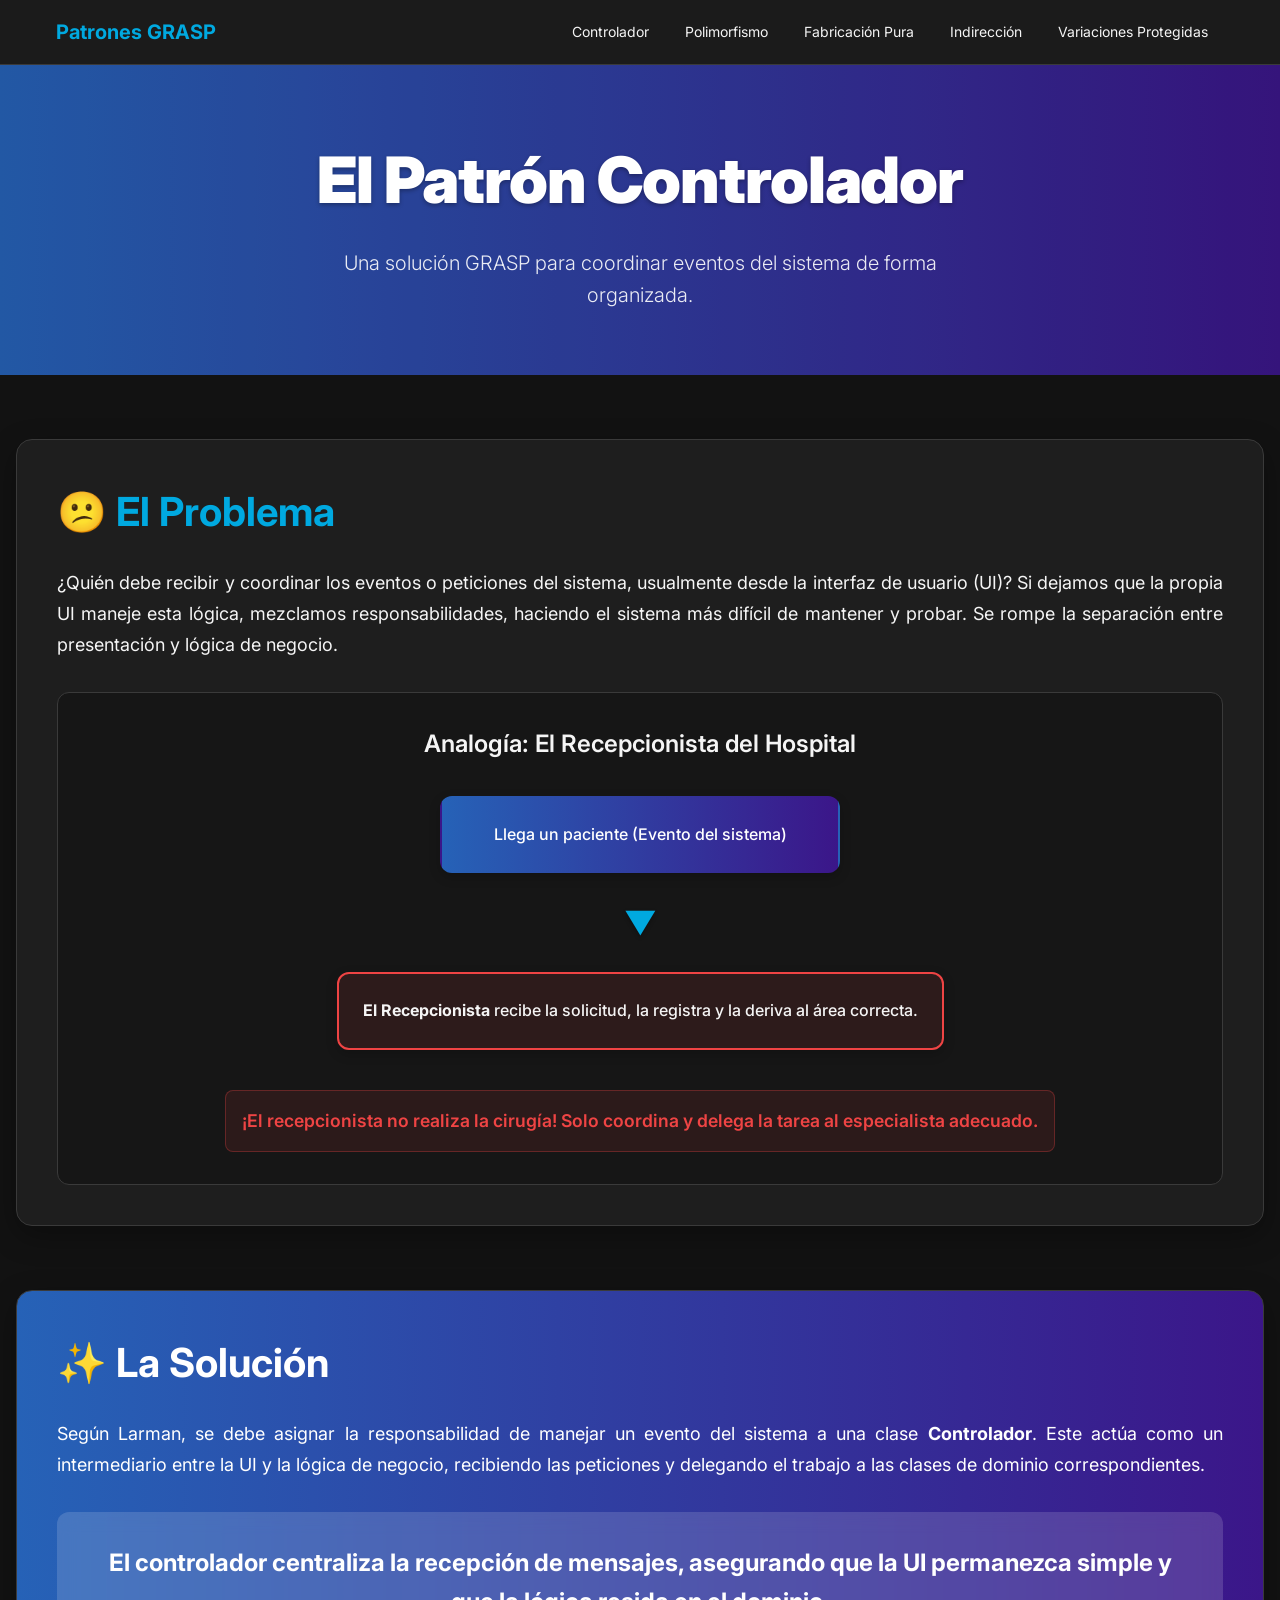
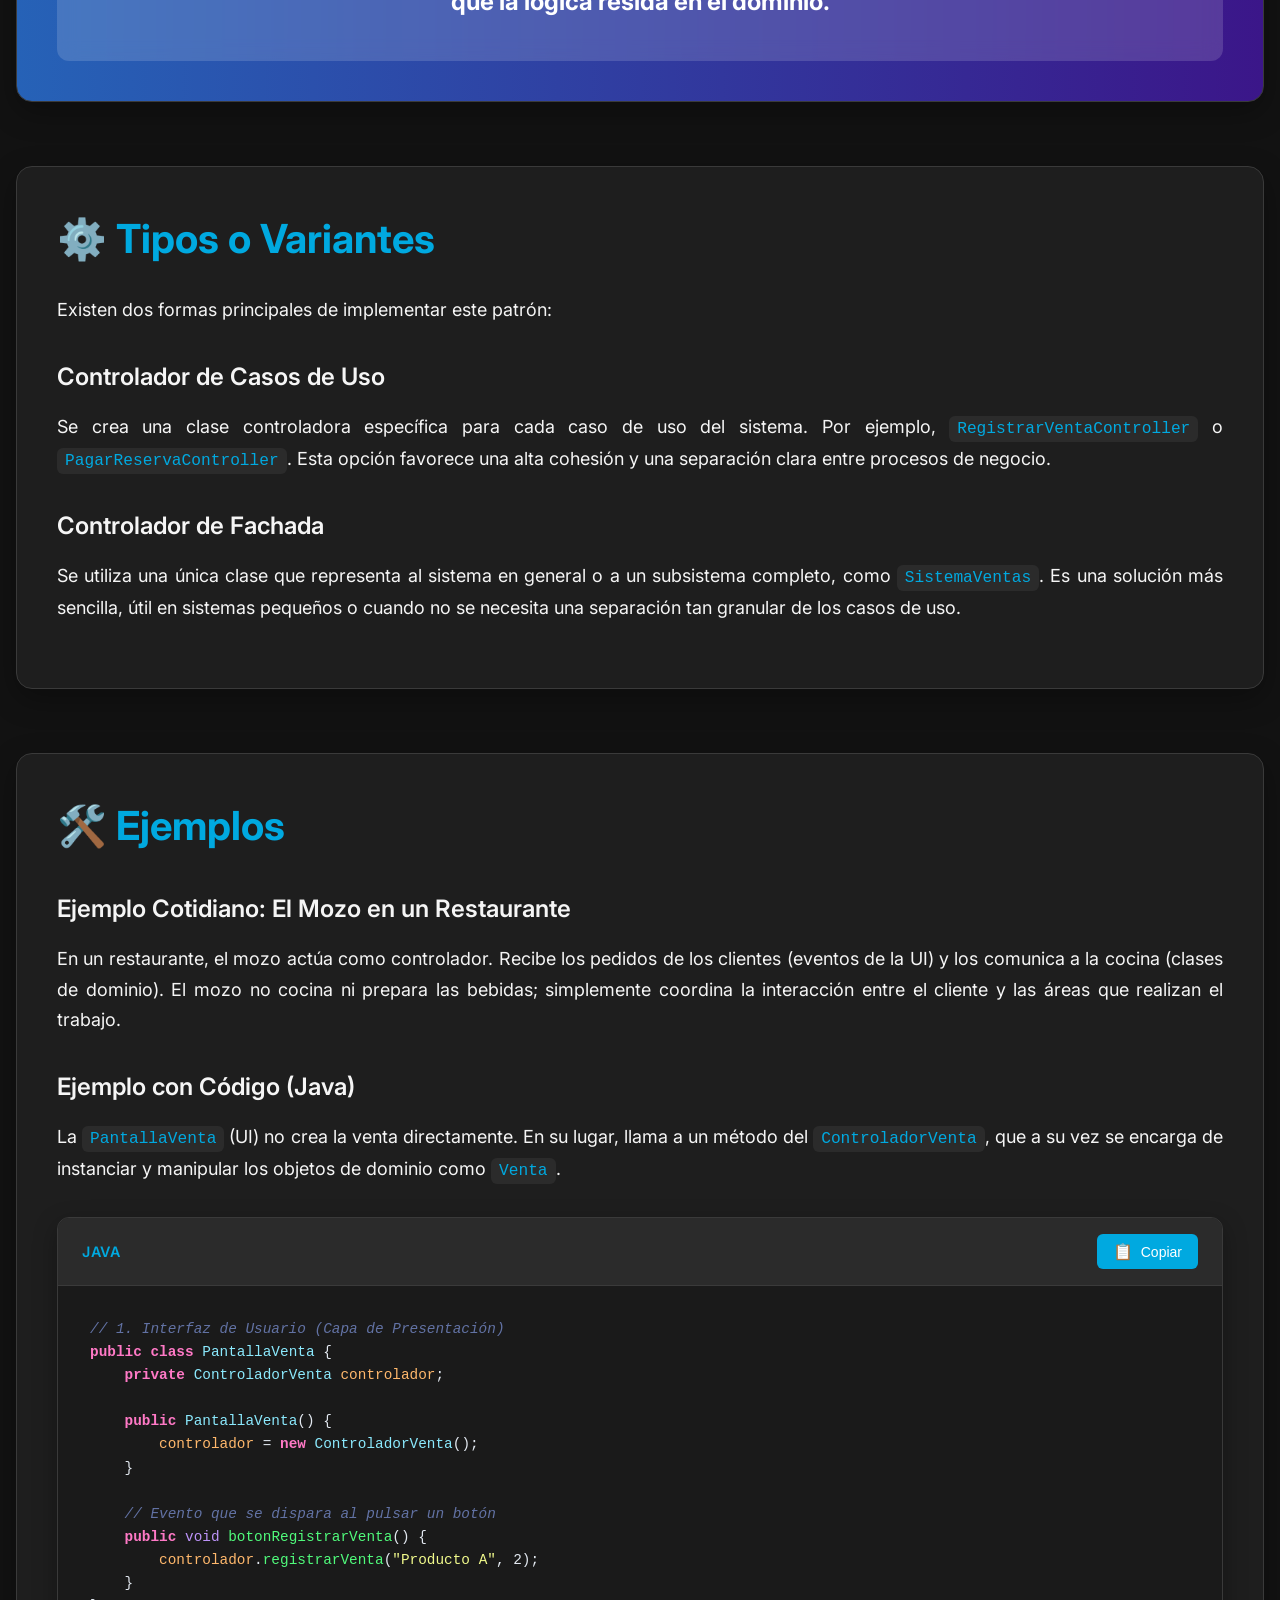
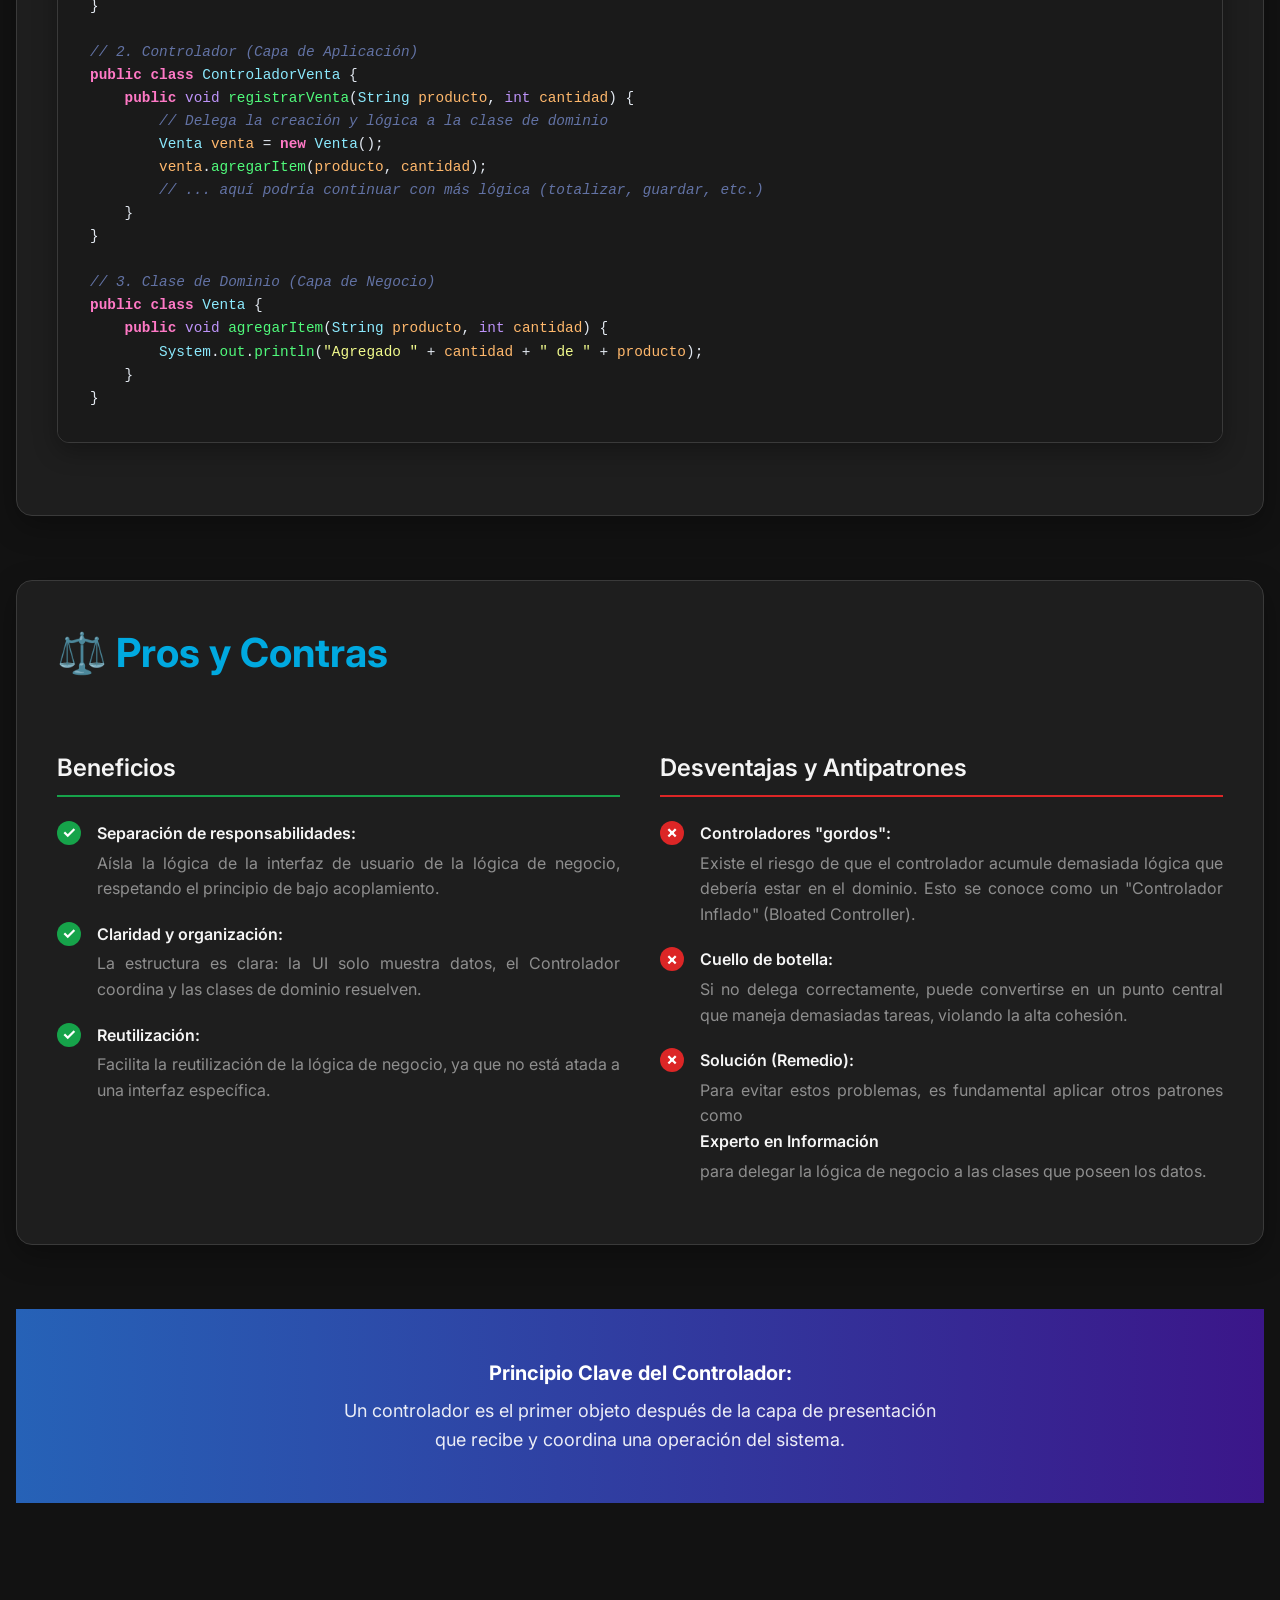
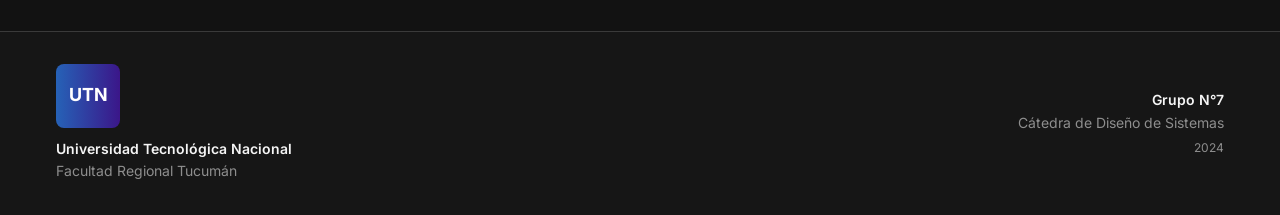
<file: pages/controlador.html>
<!DOCTYPE html>
<html lang="es">
  <head>
    <meta charset="UTF-8" />
    <meta name="viewport" content="width=device-width, initial-scale=1.0" />
    <title>Patrones GRASP : Controlador</title>
    <link
      rel="icon"
      href="https://frt.utn.edu.ar/wp-content/uploads/2025/09/cropped-favicom-1-192x192.png"
      sizes="192x192"
    />
    <link rel="stylesheet" href="../css/index.css" />
    <link rel="stylesheet" href="../css/polimorfismo.css" />
    <link rel="preconnect" href="https://fonts.googleapis.com" />
    <link rel="preconnect" href="https://fonts.gstatic.com" crossorigin />
    <link
      href="https://fonts.googleapis.com/css2?family=Inter:wght@300;400;500;600;700;900&display=swap"
      rel="stylesheet"
    />
  </head>
  <body>
    <nav class="navbar">
      <div class="nav-container">
        <a href="../index.html" class="nav-logo">Patrones GRASP</a>

        <div class="nav-menu">
          <a href="#" class="nav-link">Controlador</a>
          <a href="./polimorfismo.html" class="nav-link">Polimorfismo</a>
          <a href="./fabricacionpura.html" class="nav-link">Fabricación Pura</a>
          <a href="./indireccion.html" class="nav-link">Indirección</a>
          <a href="./variacionesprotegidas.html" class="nav-link"
            >Variaciones Protegidas</a
          >
        </div>

        <div class="nav-toggle">
          <span></span>
          <span></span>
          <span></span>
        </div>
      </div>
    </nav>
    <header class="header">
      <div class="container">
        <h1 class="header-title">El Patrón Controlador</h1>
        <p class="header-subtitle">
          Una solución GRASP para coordinar eventos del sistema de forma
          organizada.
        </p>
      </div>
    </header>

    <main class="main">
      <section id="problema" class="section">
        <div class="card">
          <h2 class="section-title">😕 El Problema</h2>
          <p class="section-text">
            ¿Quién debe recibir y coordinar los eventos o peticiones del
            sistema, usualmente desde la interfaz de usuario (UI)? Si dejamos
            que la propia UI maneje esta lógica, mezclamos responsabilidades,
            haciendo el sistema más difícil de mantener y probar. Se rompe la
            separación entre presentación y lógica de negocio.
          </p>

          <div class="analogy-container">
            <h3 class="analogy-title">
              Analogía: El Recepcionista del Hospital
            </h3>
            <div class="flow-diagram">
              <div class="flow-box main-box">
                <span>Llega un paciente (Evento del sistema)</span>
              </div>
              <div class="flow-arrow">▼</div>
              <div class="flow-box condition-box red">
                <strong>El Recepcionista</strong> recibe la solicitud, la
                registra y la deriva al área correcta.
              </div>
              <p class="problem-text">
                ¡El recepcionista no realiza la cirugía! Solo coordina y delega
                la tarea al especialista adecuado.
              </p>
            </div>
          </div>
        </div>
      </section>

      <section id="solucion" class="section">
        <div class="card solution-card">
          <h2 class="section-title white">✨ La Solución</h2>
          <p class="section-text white">
            Según Larman, se debe asignar la responsabilidad de manejar un
            evento del sistema a una clase <strong>Controlador</strong>. Este
            actúa como un intermediario entre la UI y la lógica de negocio,
            recibiendo las peticiones y delegando el trabajo a las clases de
            dominio correspondientes.
          </p>
          <div class="solution-highlight">
            <p class="solution-main">
              El controlador centraliza la recepción de mensajes, asegurando que
              la UI permanezca simple y que la lógica resida en el dominio.
            </p>
          </div>
        </div>
      </section>

      <section id="como-funciona" class="section">
        <div class="card">
          <h2 class="section-title">⚙️ Tipos o Variantes</h2>
          <p class="section-text">
            Existen dos formas principales de implementar este patrón:
          </p>
          <h3 class="subsection-title">Controlador de Casos de Uso</h3>
          <p class="section-text">
            Se crea una clase controladora específica para cada caso de uso del
            sistema. Por ejemplo,
            <code class="inline-code">RegistrarVentaController</code> o
            <code class="inline-code">PagarReservaController</code>. Esta opción
            favorece una alta cohesión y una separación clara entre procesos de
            negocio.
          </p>
          <h3 class="subsection-title">Controlador de Fachada</h3>
          <p class="section-text">
            Se utiliza una única clase que representa al sistema en general o a
            un subsistema completo, como
            <code class="inline-code">SistemaVentas</code>. Es una solución más
            sencilla, útil en sistemas pequeños o cuando no se necesita una
            separación tan granular de los casos de uso.
          </p>
        </div>
      </section>

      <section id="ejemplo" class="section">
        <div class="card">
          <h2 class="section-title">🛠️ Ejemplos</h2>
          <h3 class="subsection-title">
            Ejemplo Cotidiano: El Mozo en un Restaurante
          </h3>
          <p class="section-text">
            En un restaurante, el mozo actúa como controlador. Recibe los
            pedidos de los clientes (eventos de la UI) y los comunica a la
            cocina (clases de dominio). El mozo no cocina ni prepara las
            bebidas; simplemente coordina la interacción entre el cliente y las
            áreas que realizan el trabajo.
          </p>

          <h3 class="subsection-title">Ejemplo con Código (Java)</h3>
          <p class="section-text">
            La <code class="inline-code">PantallaVenta</code> (UI) no crea la
            venta directamente. En su lugar, llama a un método del
            <code class="inline-code">ControladorVenta</code>, que a su vez se
            encarga de instanciar y manipular los objetos de dominio como
            <code class="inline-code">Venta</code>.
          </p>

          <div class="code-container">
            <div class="code-header">
              <div class="code-language">Java</div>
              <button class="copy-button" onclick="copyCode()">
                <span class="copy-icon">📋</span>
                Copiar
              </button>
            </div>
            <div class="code-block" id="code-content">
              <pre><code><span class="comment">// 1. Interfaz de Usuario (Capa de Presentación)</span>
<span class="keyword">public class</span> <span class="class-name">PantallaVenta</span> {
    <span class="keyword">private</span> <span class="class-name">ControladorVenta</span> <span class="variable">controlador</span>;

    <span class="keyword">public</span> <span class="class-name">PantallaVenta</span>() {
        <span class="variable">controlador</span> = <span class="keyword">new</span> <span class="class-name">ControladorVenta</span>();
    }

    <span class="comment">// Evento que se dispara al pulsar un botón</span>
    <span class="keyword">public</span> <span class="return-type">void</span> <span class="method">botonRegistrarVenta</span>() {
        <span class="variable">controlador</span>.<span class="method">registrarVenta</span>(<span class="string">"Producto A"</span>, 2);
    }
}

<span class="comment">// 2. Controlador (Capa de Aplicación)</span>
<span class="keyword">public class</span> <span class="class-name">ControladorVenta</span> {
    <span class="keyword">public</span> <span class="return-type">void</span> <span class="method">registrarVenta</span>(<span class="class-name">String</span> <span class="variable">producto</span>, <span class="return-type">int</span> <span class="variable">cantidad</span>) {
        <span class="comment">// Delega la creación y lógica a la clase de dominio</span>
        <span class="class-name">Venta</span> <span class="variable">venta</span> = <span class="keyword">new</span> <span class="class-name">Venta</span>();
        <span class="variable">venta</span>.<span class="method">agregarItem</span>(<span class="variable">producto</span>, <span class="variable">cantidad</span>);
        <span class="comment">// ... aquí podría continuar con más lógica (totalizar, guardar, etc.)</span>
    }
}

<span class="comment">// 3. Clase de Dominio (Capa de Negocio)</span>
<span class="keyword">public class</span> <span class="class-name">Venta</span> {
    <span class="keyword">public</span> <span class="return-type">void</span> <span class="method">agregarItem</span>(<span class="class-name">String</span> <span class="variable">producto</span>, <span class="return-type">int</span> <span class="variable">cantidad</span>) {
        <span class="class-name">System</span>.<span class="method">out</span>.<span class="method">println</span>(<span class="string">"Agregado "</span> + <span class="variable">cantidad</span> + <span class="string">" de "</span> + <span class="variable">producto</span>);
    }
}</code></pre>
            </div>
          </div>
        </div>
      </section>

      <section id="pros-y-contras" class="section">
        <div class="card">
          <h2 class="section-title">⚖️ Pros y Contras</h2>
          <div class="pros-cons-container">
            <div class="pros-column">
              <h3 class="subsection-title pros-title">Beneficios</h3>
              <ul>
                <li>
                  <strong>Separación de responsabilidades:</strong> Aísla la
                  lógica de la interfaz de usuario de la lógica de negocio,
                  respetando el principio de bajo acoplamiento.
                </li>
                <li>
                  <strong>Claridad y organización:</strong> La estructura es
                  clara: la UI solo muestra datos, el Controlador coordina y las
                  clases de dominio resuelven.
                </li>
                <li>
                  <strong>Reutilización:</strong> Facilita la reutilización de
                  la lógica de negocio, ya que no está atada a una interfaz
                  específica.
                </li>
              </ul>
            </div>

            <div class="cons-column">
              <h3 class="subsection-title cons-title">
                Desventajas y Antipatrones
              </h3>
              <ul>
                <li>
                  <strong>Controladores "gordos":</strong> Existe el riesgo de
                  que el controlador acumule demasiada lógica que debería estar
                  en el dominio. Esto se conoce como un "Controlador Inflado"
                  (Bloated Controller).
                </li>
                <li>
                  <strong>Cuello de botella:</strong> Si no delega
                  correctamente, puede convertirse en un punto central que
                  maneja demasiadas tareas, violando la alta cohesión.
                </li>
                <li>
                  <strong>Solución (Remedio):</strong> Para evitar estos
                  problemas, es fundamental aplicar otros patrones como
                  <strong>Experto en Información</strong> para delegar la lógica
                  de negocio a las clases que poseen los datos.
                </li>
              </ul>
            </div>
          </div>
        </div>
      </section>

      <section class="end">
        <div class="container">
          <p class="end-title">Principio Clave del Controlador:</p>
          <p class="end-subtitle">
            Un controlador es el primer objeto después de la capa de
            presentación que recibe y coordina una operación del sistema.
          </p>
        </div>
      </section>
    </main>

    <footer class="footer">
      <div class="footer-container">
        <div class="footer-left">
          <div class="footer-logo">
            <div class="logo-icon">UTN</div>
            <div class="logo-text">
              <p class="university-name">Universidad Tecnológica Nacional</p>
              <p class="faculty-name">Facultad Regional Tucumán</p>
            </div>
          </div>
        </div>

        <div class="footer-right">
          <p class="group-name">Grupo N°7</p>
          <p class="subject-name">Cátedra de Diseño de Sistemas</p>
          <p class="year">2024</p>
        </div>
      </div>
    </footer>

    <script src="../js/polimorfismo.js"></script>
    <script src="../js/script.js"></script>
  </body>
</html>
</file>
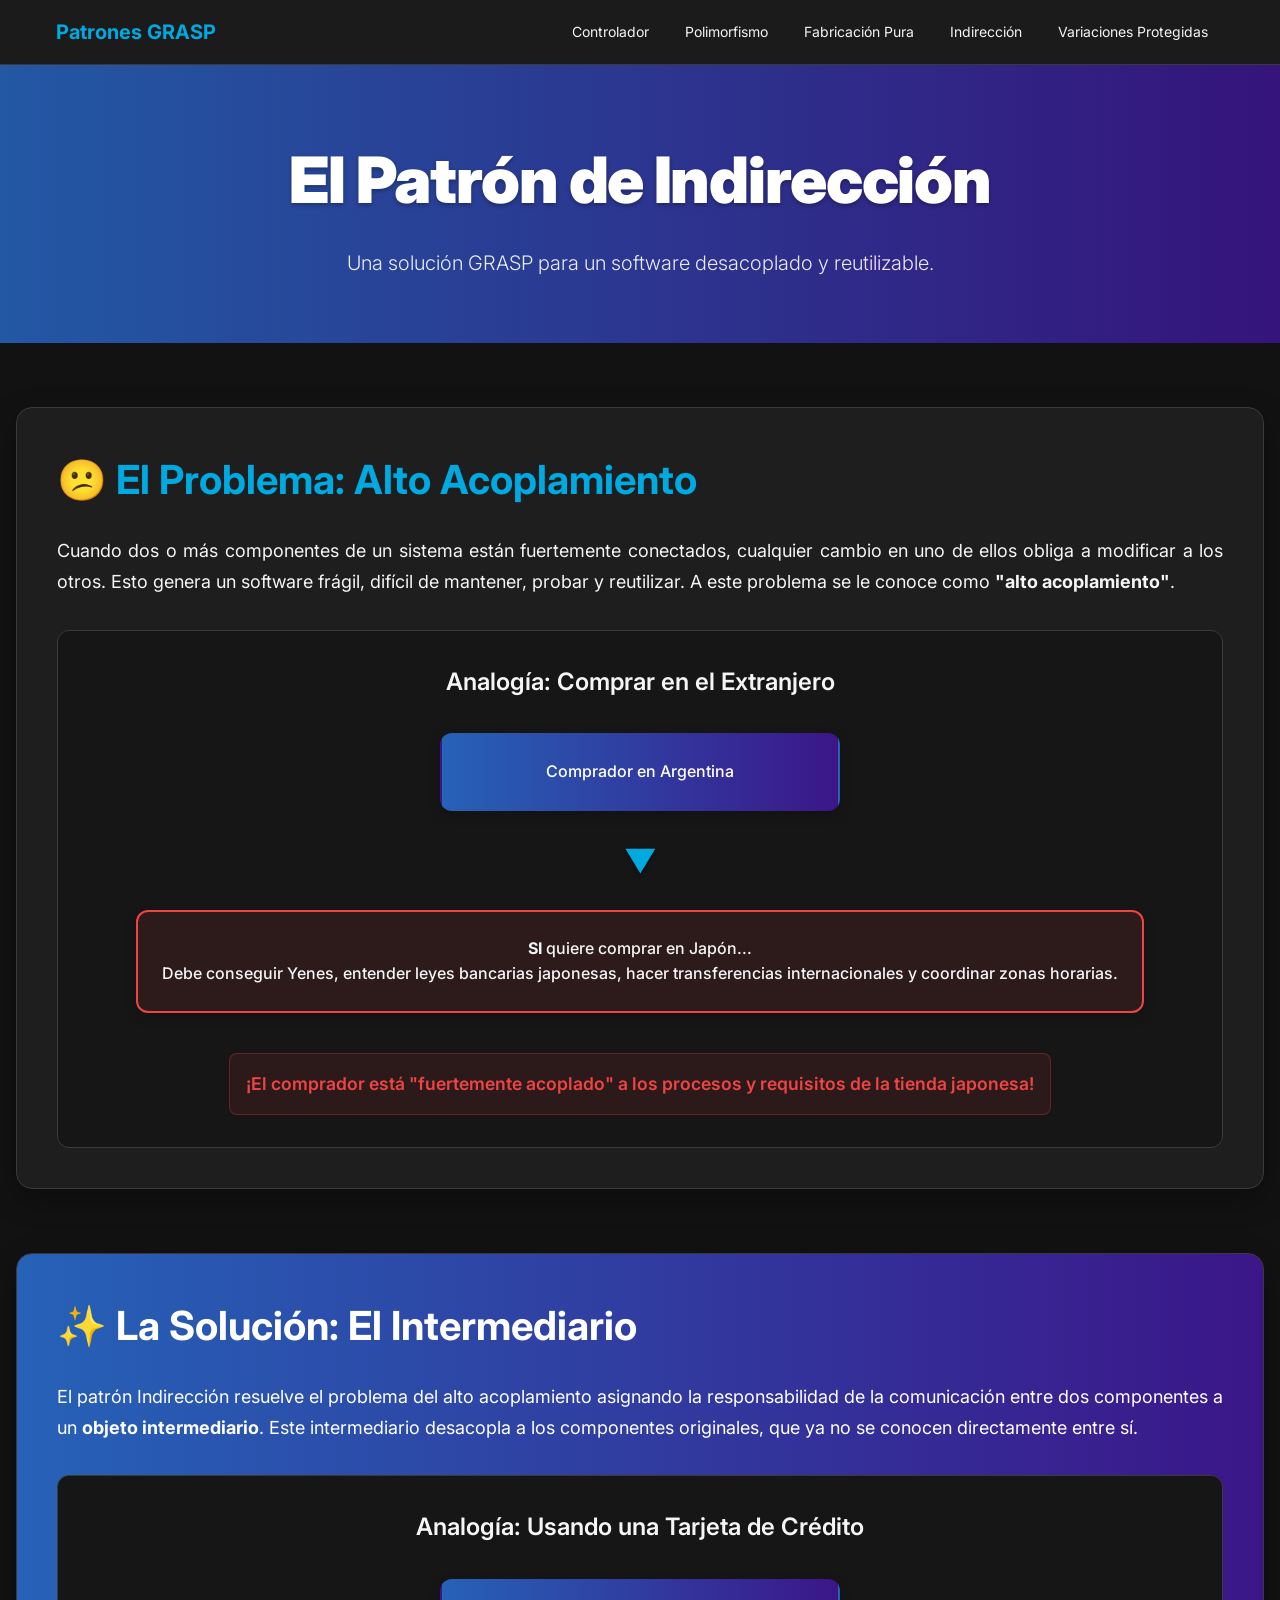
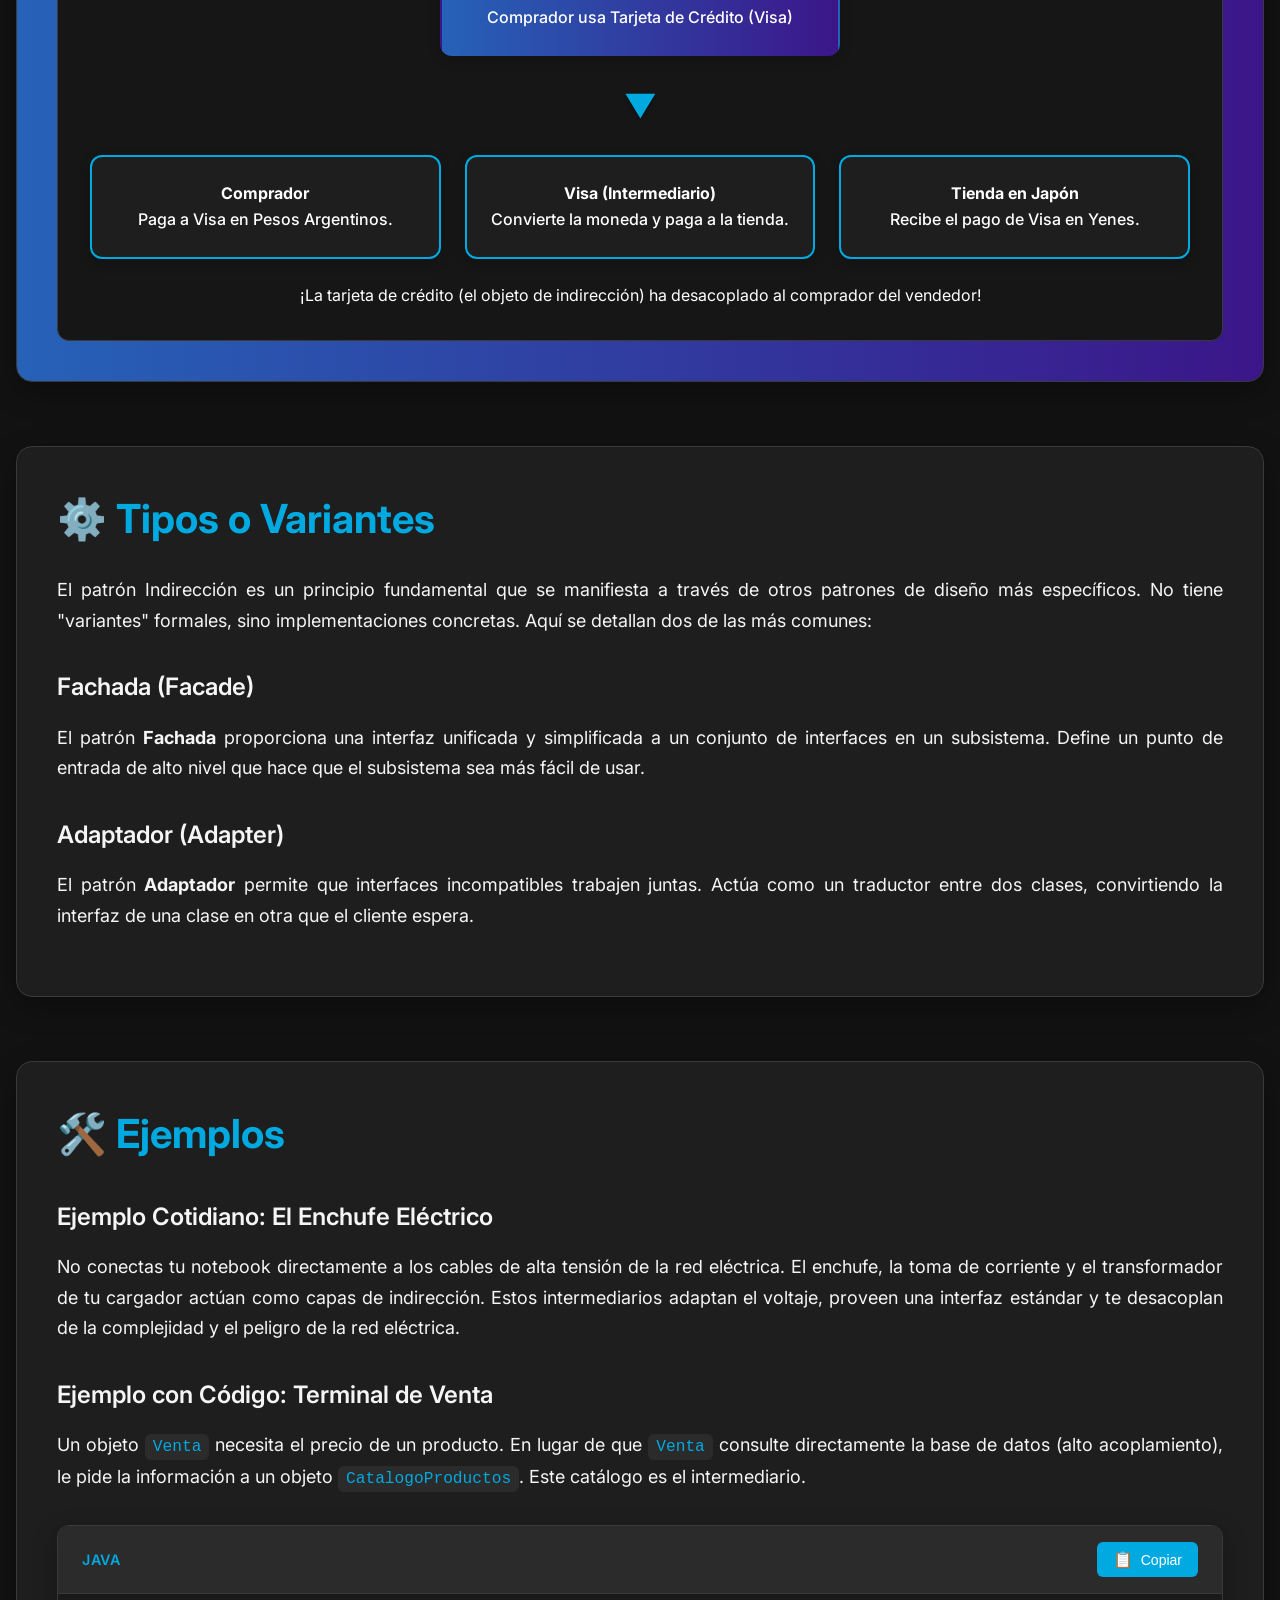
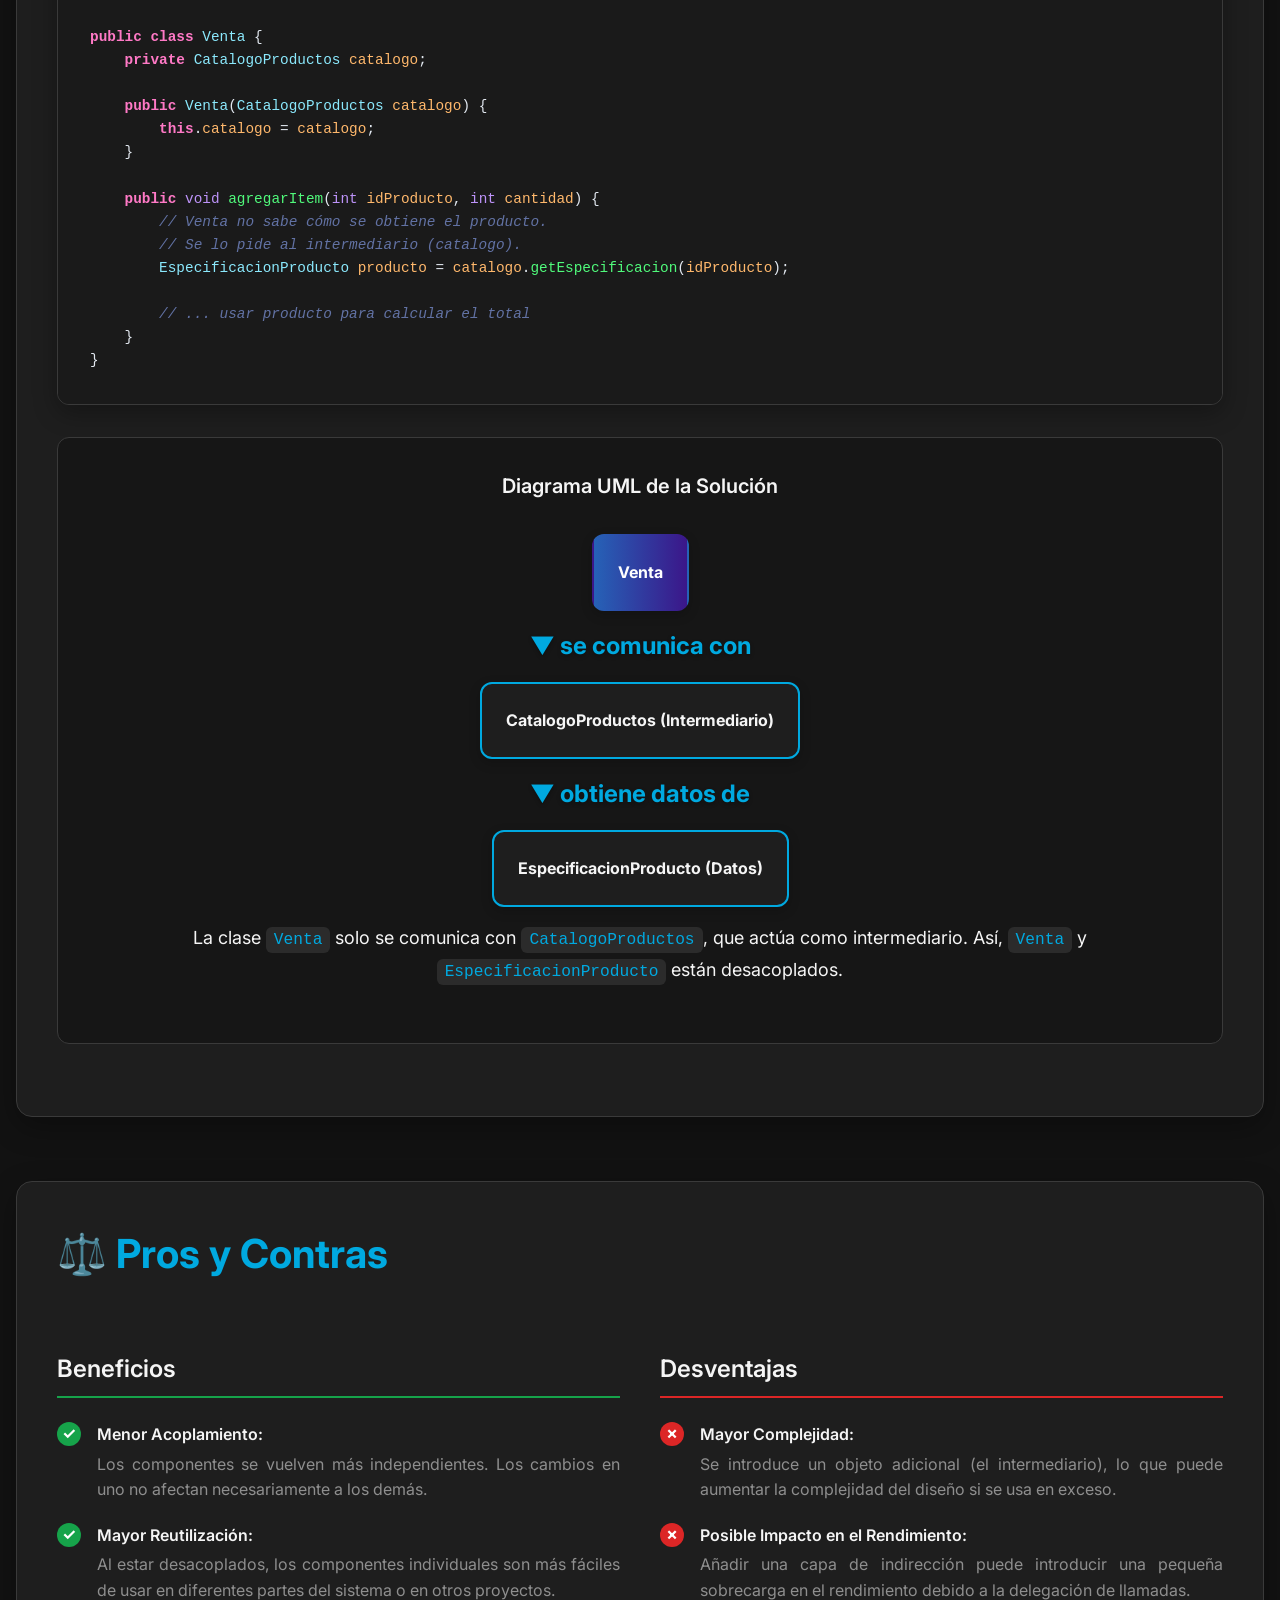
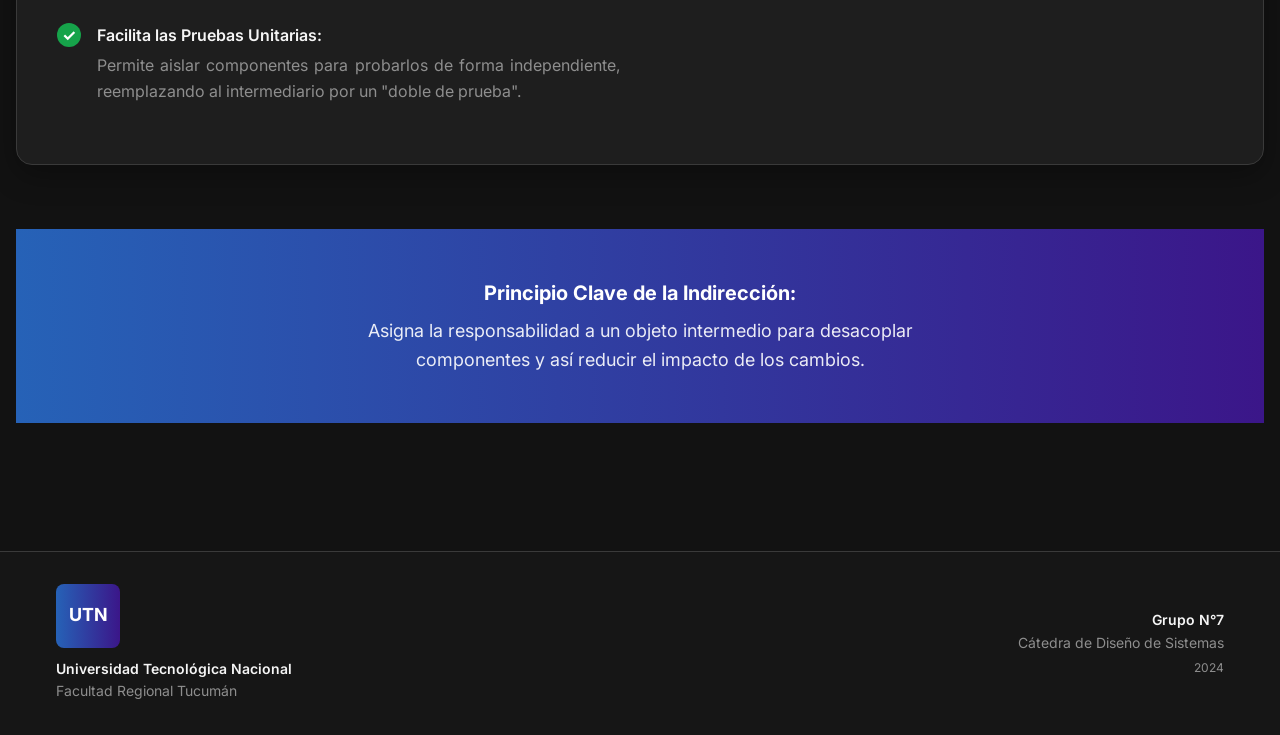
<file: pages/indireccion.html>
<!DOCTYPE html>
<html lang="es">
  <head>
    <meta charset="UTF-8" />
    <meta name="viewport" content="width=device-width, initial-scale=1.0" />
    <title>Patrones GRASP : Indirección</title>
    <link
      rel="icon"
      href="https://frt.utn.edu.ar/wp-content/uploads/2025/09/cropped-favicom-1-192x192.png"
      sizes="192x192"
    />
    <link rel="stylesheet" href="../css/index.css" />
    <link rel="stylesheet" href="../css/indireccion.css" />
    <link rel="preconnect" href="https://fonts.googleapis.com" />
    <link rel="preconnect" href="https://fonts.gstatic.com" crossorigin />
    <link
      href="https://fonts.googleapis.com/css2?family=Inter:wght@300;400;500;600;700;900&display=swap"
      rel="stylesheet"
    />
  </head>
  <body>
    <nav class="navbar">
      <div class="nav-container">
        <a href="../index.html" class="nav-logo">Patrones GRASP</a>
        <div class="nav-menu">
          <a href="./controlador.html" class="nav-link">Controlador</a>
          <a href="./polimorfismo.html" class="nav-link">Polimorfismo</a>
          <a href="./fabricacionpura.html" class="nav-link">Fabricación Pura</a>
          <a href="#" class="nav-link">Indirección</a>
          <a href="./variacionesprotegidas.html" class="nav-link"
            >Variaciones Protegidas</a
          >
        </div>
        <div class="nav-toggle">
          <span></span>
          <span></span>
          <span></span>
        </div>
      </div>
    </nav>
    <header class="header">
      <div class="container">
        <h1 class="header-title">El Patrón de Indirección</h1>
        <p class="header-subtitle">
          Una solución GRASP para un software desacoplado y reutilizable.
        </p>
      </div>
    </header>

    <main class="main">
      <section id="problema" class="section">
        <div class="card">
          <h2 class="section-title">😕 El Problema: Alto Acoplamiento</h2>
          <p class="section-text">
            Cuando dos o más componentes de un sistema están fuertemente
            conectados, cualquier cambio en uno de ellos obliga a modificar a
            los otros. Esto genera un software frágil, difícil de mantener,
            probar y reutilizar. A este problema se le conoce como
            <strong>"alto acoplamiento"</strong>.
          </p>

          <div class="analogy-container">
            <h3 class="analogy-title">Analogía: Comprar en el Extranjero</h3>
            <div class="flow-diagram">
              <div class="flow-box main-box">
                <span>Comprador en Argentina</span>
              </div>
              <div class="flow-arrow">▼</div>
              <div class="flow-box condition-box red">
                <strong>SI</strong> quiere comprar en Japón...<br />Debe
                conseguir Yenes, entender leyes bancarias japonesas, hacer
                transferencias internacionales y coordinar zonas horarias.
              </div>
              <p class="problem-text">
                ¡El comprador está "fuertemente acoplado" a los procesos y
                requisitos de la tienda japonesa!
              </p>
            </div>
          </div>
        </div>
      </section>

      <section id="solucion" class="section">
        <div class="card solution-card">
          <h2 class="section-title white">✨ La Solución: El Intermediario</h2>
          <p class="section-text white">
            El patrón Indirección resuelve el problema del alto acoplamiento
            asignando la responsabilidad de la comunicación entre dos
            componentes a un <strong>objeto intermediario</strong>. Este
            intermediario desacopla a los componentes originales, que ya no se
            conocen directamente entre sí.
          </p>
          <div class="analogy-container solution-analogy">
            <h3 class="analogy-title white">
              Analogía: Usando una Tarjeta de Crédito
            </h3>
            <div class="flow-diagram">
              <div class="flow-box main-box">
                <span>Comprador usa Tarjeta de Crédito (Visa)</span>
              </div>
              <div class="flow-arrow">▼</div>
              <div class="flow-grid">
                <div class="flow-box employee-box green">
                  <strong>Comprador</strong><br />Paga a Visa en Pesos
                  Argentinos.
                </div>
                <div class="flow-box employee-box blue">
                  <strong>Visa (Intermediario)</strong><br />Convierte la moneda
                  y paga a la tienda.
                </div>
                <div class="flow-box employee-box yellow">
                  <strong>Tienda en Japón</strong><br />Recibe el pago de Visa
                  en Yenes.
                </div>
              </div>
              <p class="solution-text">
                ¡La tarjeta de crédito (el objeto de indirección) ha desacoplado
                al comprador del vendedor!
              </p>
            </div>
          </div>
        </div>
      </section>

      <section id="como-funciona" class="section">
        <div class="card">
          <h2 class="section-title">⚙️ Tipos o Variantes</h2>
          <p class="section-text">
            El patrón Indirección es un principio fundamental que se manifiesta
            a través de otros patrones de diseño más específicos. No tiene
            "variantes" formales, sino implementaciones concretas. Aquí se
            detallan dos de las más comunes:
          </p>
          <h3 class="subsection-title">Fachada (Facade)</h3>
          <p class="section-text">
            El patrón <strong>Fachada</strong> proporciona una interfaz
            unificada y simplificada a un conjunto de interfaces en un
            subsistema. Define un punto de entrada de alto nivel que hace que el
            subsistema sea más fácil de usar.
          </p>
          <h3 class="subsection-title">Adaptador (Adapter)</h3>
          <p class="section-text">
            El patrón <strong>Adaptador</strong> permite que interfaces
            incompatibles trabajen juntas. Actúa como un traductor entre dos
            clases, convirtiendo la interfaz de una clase en otra que el cliente
            espera.
          </p>
        </div>
      </section>

      <section id="ejemplo" class="section">
        <div class="card">
          <h2 class="section-title">🛠️ Ejemplos</h2>
          <h3 class="subsection-title">
            Ejemplo Cotidiano: El Enchufe Eléctrico
          </h3>
          <p class="section-text">
            No conectas tu notebook directamente a los cables de alta tensión de
            la red eléctrica. El enchufe, la toma de corriente y el
            transformador de tu cargador actúan como capas de indirección. Estos
            intermediarios adaptan el voltaje, proveen una interfaz estándar y
            te desacoplan de la complejidad y el peligro de la red eléctrica.
          </p>

          <h3 class="subsection-title">
            Ejemplo con Código: Terminal de Venta
          </h3>
          <p class="section-text">
            Un objeto <code class="inline-code">Venta</code> necesita el precio
            de un producto. En lugar de que
            <code class="inline-code">Venta</code> consulte directamente la base
            de datos (alto acoplamiento), le pide la información a un objeto
            <code class="inline-code">CatalogoProductos</code>. Este catálogo es
            el intermediario.
          </p>

          <div class="code-container">
            <div class="code-header">
              <div class="code-language">Java</div>
              <button class="copy-button" onclick="copyCode()">
                <span class="copy-icon">📋</span>
                Copiar
              </button>
            </div>
            <div class="code-block" id="code-content">
              <pre><code><span class="keyword">public class</span> <span class="class-name">Venta</span> {
    <span class="keyword">private</span> <span class="class-name">CatalogoProductos</span> <span class="variable">catalogo</span>;

    <span class="keyword">public</span> <span class="class-name">Venta</span>(<span class="class-name">CatalogoProductos</span> <span class="variable">catalogo</span>) {
        <span class="keyword">this</span>.<span class="variable">catalogo</span> = <span class="variable">catalogo</span>;
    }

    <span class="keyword">public</span> <span class="return-type">void</span> <span class="method">agregarItem</span>(<span class="return-type">int</span> <span class="variable">idProducto</span>, <span class="return-type">int</span> <span class="variable">cantidad</span>) {
        <span class="comment">// Venta no sabe cómo se obtiene el producto.</span>
        <span class="comment">// Se lo pide al intermediario (catalogo).</span>
        <span class="class-name">EspecificacionProducto</span> <span class="variable">producto</span> = <span class="variable">catalogo</span>.<span class="method">getEspecificacion</span>(<span class="variable">idProducto</span>);
        
        <span class="comment">// ... usar producto para calcular el total</span>
    }
}</code></pre>
            </div>
          </div>
          <div class="diagram-container">
            <h4 class="diagram-title">Diagrama UML de la Solución</h4>
            <div class="inheritance-diagram">
              <div class="flow-box parent-class">
                <strong>Venta</strong>
              </div>
              <div class="inheritance-arrows">
                <div class="flow-arrow center">▼ se comunica con</div>
              </div>
              <div class="flow-box child-class" style="max-width: 400px">
                <strong>CatalogoProductos (Intermediario)</strong>
              </div>
              <div class="inheritance-arrows">
                <div class="flow-arrow center">▼ obtiene datos de</div>
              </div>
              <div class="flow-box child-class" style="max-width: 400px">
                <strong>EspecificacionProducto (Datos)</strong>
              </div>
            </div>
            <p
              class="section-text"
              style="text-align: center; margin-top: 1rem"
            >
              La clase <code class="inline-code">Venta</code> solo se comunica
              con <code class="inline-code">CatalogoProductos</code>, que actúa
              como intermediario. Así, <code class="inline-code">Venta</code> y
              <code class="inline-code">EspecificacionProducto</code> están
              desacoplados.
            </p>
          </div>
        </div>
      </section>

      <section id="pros-y-contras" class="section">
        <div class="card">
          <h2 class="section-title">⚖️ Pros y Contras</h2>
          <div class="pros-cons-container">
            <div class="pros-column">
              <h3 class="subsection-title pros-title">Beneficios</h3>
              <ul>
                <li>
                  <strong>Menor Acoplamiento:</strong> Los componentes se
                  vuelven más independientes. Los cambios en uno no afectan
                  necesariamente a los demás.
                </li>
                <li>
                  <strong>Mayor Reutilización:</strong> Al estar desacoplados,
                  los componentes individuales son más fáciles de usar en
                  diferentes partes del sistema o en otros proyectos.
                </li>
                <li>
                  <strong>Facilita las Pruebas Unitarias:</strong> Permite
                  aislar componentes para probarlos de forma independiente,
                  reemplazando al intermediario por un "doble de prueba".
                </li>
              </ul>
            </div>

            <div class="cons-column">
              <h3 class="subsection-title cons-title">Desventajas</h3>
              <ul>
                <li>
                  <strong>Mayor Complejidad:</strong> Se introduce un objeto
                  adicional (el intermediario), lo que puede aumentar la
                  complejidad del diseño si se usa en exceso.
                </li>
                <li>
                  <strong>Posible Impacto en el Rendimiento:</strong> Añadir una
                  capa de indirección puede introducir una pequeña sobrecarga en
                  el rendimiento debido a la delegación de llamadas.
                </li>
              </ul>
            </div>
          </div>
        </div>
      </section>

      <section class="end">
        <div class="container">
          <p class="end-title">Principio Clave de la Indirección:</p>
          <p class="end-subtitle">
            Asigna la responsabilidad a un objeto intermedio para desacoplar
            componentes y así reducir el impacto de los cambios.
          </p>
        </div>
      </section>
    </main>

    <footer class="footer">
      <div class="footer-container">
        <div class="footer-left">
          <div class="footer-logo">
            <div class="logo-icon">UTN</div>
            <div class="logo-text">
              <p class="university-name">Universidad Tecnológica Nacional</p>
              <p class="faculty-name">Facultad Regional Tucumán</p>
            </div>
          </div>
        </div>

        <div class="footer-right">
          <p class="group-name">Grupo N°7</p>
          <p class="subject-name">Cátedra de Diseño de Sistemas</p>
          <p class="year">2024</p>
        </div>
      </div>
    </footer>
    <script src="../js/polimorfismo.js"></script>
    <script src="../js/script.js"></script>
  </body>
</html>
</file>
<file: css/index.css>
/* Reset y variables CSS */
* {
  margin: 0;
  padding: 0;
  box-sizing: border-box;
}

:root {
  /* Paleta "Azul Tecnológico y Grafito" */
  --primary-gradient: linear-gradient(90deg, #0047ab, #00ffff);
  --primary: #00a9e0; /* Un color sólido del degradado para botones */
  --primary-foreground: #ffffff;

  /* Colores de fondo */
  --background: #121212; /* Fondo principal oscuro */
  --card: #1e1e1e; /* Fondo para tarjetas y navbar */
  --section-bg-darker: #161616; /* Fondo más oscuro para secciones alternas */
  --muted: #2b2b2b;
  --muted-foreground: #8e8e8e; /* Texto secundario gris */

  /* Colores de texto */
  --foreground: #f5f5f5; /* Texto principal blanco roto */
  --border: #3a3a3a; /* Bordes más sutiles */

  /* Tipografía */
  --font-sans: -apple-system, BlinkMacSystemFont, "Segoe UI", Roboto,
    "Helvetica Neue", Arial, sans-serif;
  --font-mono: "SF Mono", Monaco, Inconsolata, "Roboto Mono", Consolas,
    "Courier New", monospace;

  /* Espaciado */
  --container-max-width: 1200px;
  --section-padding: 4rem 1rem;
}

body {
  font-family: var(--font-sans);
  line-height: 1.6;
  color: var(--foreground);
  background-color: var(--background);
}

.container {
  max-width: var(--container-max-width);
  margin: 0 auto;
  padding: 0 1rem;
}

/* Navbar */
.navbar {
  background-color: var(--card);
  border-bottom: 1px solid var(--border);
  position: sticky;
  top: 0;
  z-index: 50;
  backdrop-filter: blur(10px);
  background-color: rgba(30, 30, 30, 0.8);
}

.nav-container {
  max-width: var(--container-max-width);
  margin: 0 auto;
  padding: 0 1rem;
  display: flex;
  justify-content: space-between;
  align-items: center;
  height: 4rem;
}

.nav-logo {
  font-size: 1.25rem;
  font-weight: bold;
  color: var(--primary);
  text-decoration: none;
}

.nav-menu {
  display: none;
  gap: 0.25rem;
}

.nav-link {
  padding: 0.5rem 1rem;
  color: var(--foreground);
  text-decoration: none;
  border-radius: 0.375rem;
  transition: background-color 0.2s, color 0.2s;
  font-size: 0.875rem;
}

.nav-link:hover {
  background-color: var(--muted);
  color: var(--primary);
}

.nav-toggle {
  display: flex;
  flex-direction: column;
  gap: 0.25rem;
  cursor: pointer;
}

.nav-toggle span {
  width: 1.5rem;
  height: 0.125rem;
  background-color: var(--foreground);
  transition: all 0.3s;
}

@media (min-width: 768px) {
  .nav-menu {
    display: flex;
  }

  .nav-toggle {
    display: none;
  }
}

/* Hero Section */
.hero {
  height: calc(100vh - 4rem);
  display: flex;
  align-items: center;
  justify-content: center;
  padding: 0 1rem;
  background: linear-gradient(
      180deg,
      rgba(18, 18, 18, 0) 0%,
      var(--background) 100%
    ),
    var(--section-bg-darker);
  padding: 4rem 1rem;
  text-align: center;
  position: relative;
  overflow: hidden;
}

#tsparticles {
  position: absolute;
  top: 0;
  left: 0;
  width: 100%;
  height: 100%;
  z-index: 0; /* Lo coloca detrás del contenido */
}

.hero-container {
  position: relative;
  z-index: 1;
  max-width: 64rem;
  margin: 0 auto;
}

.hero-badge {
  display: inline-block;
  padding: 0.25rem 0.75rem;
  font-size: 0.875rem;
  background-color: rgba(0, 169, 224, 0.1);
  color: var(--primary);
  border: 1px solid var(--primary);
  border-radius: 9999px;
  margin-bottom: 1rem;
}

.hero-title {
  font-size: 2.5rem;
  font-weight: bold;
  margin-bottom: 1.5rem;
  text-wrap: balance;
}

.text-primary {
  background: var(--primary-gradient);
  -webkit-background-clip: text;
  -webkit-text-fill-color: transparent;
  background-clip: text;
}

.hero-description {
  font-size: 1.25rem;
  color: var(--muted-foreground);
  margin-bottom: 2rem;
  max-width: 48rem;
  margin-left: auto;
  margin-right: auto;
  text-wrap: balance;
  text-align: center;
}

.font-semibold {
  font-weight: 600;
  color: var(--foreground);
}

.hero-buttons {
  display: flex;
  flex-direction: column;
  gap: 1rem;
  justify-content: center;
  align-items: center;
}

@media (min-width: 640px) {
  .hero-buttons {
    flex-direction: row;
  }
}

@media (min-width: 768px) {
  .hero-title {
    font-size: 3.75rem;
  }
}

/* Buttons */
.btn {
  display: inline-flex;
  align-items: center;
  justify-content: center;
  padding: 0.75rem 1.5rem;
  font-size: 1rem;
  font-weight: 500;
  text-decoration: none;
  border-radius: 0.375rem;
  transition: all 0.2s;
  cursor: pointer;
  border: 1px solid transparent;
}

.btn-primary {
  background-color: var(--primary);
  color: var(--primary-foreground);
  border-color: var(--primary);
}

.btn-primary:hover {
  background-color: #007bff; /* Un azul más claro al pasar el mouse */
  border-color: #007bff;
}

.btn-outline {
  background-color: transparent;
  color: var(--primary);
  border-color: var(--primary);
}

.btn-outline:hover {
  background-color: rgba(0, 169, 224, 0.1);
}

.btn-full {
  width: 100%;
}

/* Dynamic Introduction Section - Card Style */
.intro-section {
  padding: var(--section-padding);
  background-color: var(--section-bg-darker);
  overflow: hidden;
  position: relative;
  z-index: 1; /* Asegura que esté por encima de las partículas */
}

.intro-grid {
  display: flex; /* Usamos flexbox para centrar */
  justify-content: center; /* Centra horizontalmente */
  align-items: stretch; /* Asegura que las tarjetas tengan la misma altura si están en la misma fila */
  flex-wrap: wrap; /* Permite que las tarjetas pasen a la siguiente línea en pantallas pequeñas */
  gap: 2rem;
  max-width: 64rem;
  margin: 3rem auto 0;
}

.intro-card {
  background-color: var(--card);
  border: 1px solid var(--border);
  border-radius: 0.5rem;
  padding: 2rem;
  text-align: center;
  flex: 1 1 300px; /* Permite que las tarjetas crezcan y se encojan, con una base de 300px */
  max-width: 400px; /* Un ancho máximo para que no se estiren demasiado */
  transition: all 0.3s;
  /* La sombra que pediste, sutil y consistente con el diseño */
  box-shadow: 0 4px 15px rgba(0, 0, 0, 0.2);
}

.intro-card:hover {
  transform: translateY(-0.25rem);
  box-shadow: 0 10px 25px rgba(0, 169, 224, 0.2); /* Sombra acentuada al pasar el mouse */
  border-color: var(--primary);
}

.intro-icon {
  width: 3rem;
  height: 3rem;
  border-radius: 9999px;
  display: flex;
  align-items: center;
  justify-content: center;
  margin: 0 auto 1.5rem;
  color: var(--primary-foreground);
}

.intro-card.problem .intro-icon {
  background: linear-gradient(
    135deg,
    #ff416c,
    #ff4b2b
  ); /* Rojo/Naranja para problema */
}

.intro-card.solution .intro-icon {
  background: var(--primary-gradient); /* Azul/Cian para solución */
}

.intro-card h3 {
  font-size: 1.25rem;
  font-weight: 600;
  margin-bottom: 0.75rem;
  color: var(--foreground);
}

.intro-card p {
  color: var(--muted-foreground);
  font-size: 1rem;
  line-height: 1.6;
  text-align: justify;
}

.intro-summary {
  max-width: 56rem;
  margin: 3rem auto 0;
  padding: 1.5rem;
  text-align: center;
  font-size: 1.125rem;
  color: var(--foreground);
  background-color: var(--card);
  border: 1px solid var(--border);
  border-left: 4px solid var(--primary);
  border-radius: 0.5rem;
  box-shadow: 0 4px 15px rgba(0, 0, 0, 0.2);
}

/* Content Structure Section */
.content-structure {
  padding: var(--section-padding);
  background-color: var(--background);
}

.section-header {
  text-align: center;
  margin-bottom: 3rem;
}

.section-header h2 {
  font-size: 1.875rem;
  font-weight: bold;
  margin-bottom: 1rem;
}

.section-header p {
  font-size: 1.125rem;
  color: var(--muted-foreground);
  text-wrap: balance;
}

.structure-grid {
  display: flex;
  flex-wrap: wrap;
  justify-content: center;
  gap: 1.5rem;
  margin-bottom: 4rem;
}

@media (min-width: 768px) {
  .structure-grid {
    grid-template-columns: repeat(auto-fit, minmax(250px, 1fr));
  }
}

@media (min-width: 1024px) {
  .structure-grid {
    grid-template-columns: repeat(3, 1fr);
  }
}

.structure-card {
  background-color: var(--card);
  border: 1px solid var(--border);
  border-radius: 0.5rem;
  padding: 1.5rem;
  text-align: center;
  flex: 0 1 350px;
}

.card-icon {
  width: 3rem;
  height: 3rem;
  background: var(--primary-gradient);
  border-radius: 0.5rem;
  display: flex;
  align-items: center;
  justify-content: center;
  margin: 0 auto 1rem;
  color: var(--primary-foreground);
}

.structure-card h3 {
  font-size: 1.125rem;
  font-weight: 600;
  margin-bottom: 0.5rem;
  color: var(--foreground);
}

.structure-card p {
  font-size: 0.875rem;
  color: var(--muted-foreground);
  text-align: center;
}

/* Patterns Section */
.patterns-section {
  padding: var(--section-padding);
  background-color: var(--section-bg-darker);
  position: relative;
  z-index: 1; /* Asegura que esté por encima de las partículas */
}

.patterns-grid {
  display: flex;
  flex-wrap: wrap;
  justify-content: center;
  gap: 1.5rem;
}

@media (min-width: 768px) {
  .patterns-grid {
    grid-template-columns: repeat(auto-fit, minmax(300px, 1fr));
  }
}

@media (min-width: 1024px) {
  .patterns-grid {
    grid-template-columns: repeat(3, 1fr);
  }
}

.pattern-card {
  background-color: var(--card);
  border: 1px solid var(--border);
  border-radius: 0.5rem;
  padding: 1.5rem;
  transition: all 0.3s;
  cursor: pointer;
  flex: 1 1 350px;
}

.pattern-card:hover {
  box-shadow: 0 0 25px rgba(0, 169, 224, 0.2);
  transform: translateY(-0.25rem);
  border-color: var(--primary);
}

.pattern-header {
  display: flex;
  align-items: center;
  gap: 0.75rem;
  margin-bottom: 1rem;
}

.pattern-icon {
  width: 2.5rem;
  height: 2.5rem;
  background: rgba(0, 169, 224, 0.1);
  border-radius: 0.5rem;
  display: flex;
  align-items: center;
  justify-content: center;
  color: var(--primary);
  transition: background-color 0.2s;
}

.pattern-card:hover .pattern-icon {
  background-color: rgba(0, 169, 224, 0.2);
}

.pattern-header h3 {
  font-size: 1.125rem;
  font-weight: 600;
}

.pattern-number {
  font-size: 0.75rem;
  color: var(--muted-foreground);
}

.pattern-card p {
  color: var(--muted-foreground);
  margin-bottom: 1rem;
}

/* CTA Section */
.cta-section {
  padding: var(--section-padding);
  background-color: var(--background);
}

.cta-content {
  max-width: 64rem;
  margin: 0 auto;
  text-align: center;
}

.cta-content h2 {
  font-size: 1.875rem;
  font-weight: bold;
  margin-bottom: 1rem;
}

.cta-content p {
  font-size: 1.125rem;
  color: var(--muted-foreground);
  margin-bottom: 2rem;
}

.cta-buttons {
  display: flex;
  flex-direction: column;
  gap: 1rem;
  justify-content: center;
  align-items: center;
}

@media (min-width: 640px) {
  .cta-buttons {
    flex-direction: row;
  }
}

/* Footer */
.footer {
  background-color: var(--section-bg-darker);
  border-top: 1px solid var(--border);
  margin-top: 4rem;
  position: relative;
  z-index: 1;
}
.footer-container {
  max-width: var(--container-max-width);
  margin: 0 auto;
  padding: 2rem 1rem;
  display: flex;
  flex-direction: column;
  align-items: center;
  justify-content: space-between;
  gap: 1rem;
}

@media (min-width: 768px) {
  .footer-container {
    flex-direction: row;
    gap: 0;
  }
}

.footer-left {
  display: flex;
  align-items: center;
  gap: 1rem;
}

.logo-icon {
  width: 4rem;
  height: 4rem;
  background: var(--primary-gradient);
  border-radius: 0.5rem;
  display: flex;
  align-items: center;
  justify-content: center;
  color: var(--primary-foreground);
  font-weight: bold;
  font-size: 1.125rem;
  margin-bottom: 10px;
}

.logo-text {
  font-size: 0.875rem;
  color: var(--muted-foreground);
}

.university-name {
  font-weight: 600;
  color: var(--foreground);
}

.footer-right {
  text-align: center;
  font-size: 0.875rem;
  color: var(--muted-foreground);
}

@media (max-width: 768px) {
  .footer-logo {
    display: flex;
    flex-direction: column;
    align-items: center;
  }
  .logo-text {
    text-align: center;
  }
}

@media (min-width: 768px) {
  .footer-right {
    text-align: right;
  }
}

.group-name {
  font-weight: 600;
  color: var(--foreground);
}

.year {
  font-size: 0.75rem;
  margin-top: 0.25rem;
}

/* Smooth scrolling */
html {
  scroll-behavior: smooth;
}

/* Responsive adjustments */
@media (max-width: 767px) {
  .hero-title {
    font-size: 2rem;
  }

  .hero-description {
    font-size: 1rem;
  }

  .section-header h2 {
    font-size: 1.5rem;
  }

  .section-header p {
    font-size: 1rem;
  }
}
</file>
<file: css/polimorfismo.css>
:root {
  /* Paleta "Azul Tecnológico y Grafito" */
  --primary-gradient: linear-gradient(90deg, #2662b7, #3b1689);
  --primary: #00a9e0;
  --primary-foreground: #ffffff;

  /* Colores de fondo */
  --background: #121212;
  --card: #1e1e1e;
  --section-bg-darker: #161616;
  --muted: #2b2b2b;
  --muted-foreground: #8e8e8e;

  /* Colores de texto */
  --foreground: #f5f5f5;
  --border: #3a3a3a;

  /* Tipografía */
  --font-sans: -apple-system, BlinkMacSystemFont, "Segoe UI", Roboto,
    "Helvetica Neue", Arial, sans-serif;
  --font-mono: "SF Mono", Monaco, Inconsolata, "Roboto Mono", Consolas,
    "Courier New", monospace;

  /* Espaciado */
  --container-max-width: 1200px;
  --section-padding: 4rem 1rem;
}

* {
  margin: 0;
  padding: 0;
  box-sizing: border-box;
}

body {
  font-family: "Inter", var(--font-sans);
  background-color: var(--background);
  color: var(--foreground);
  line-height: 1.6;
  font-weight: 400;
}

.container {
  max-width: var(--container-max-width);
  margin: 0 auto;
  padding: 0 1rem;
}

/* Header Styles */
.header {
  background: var(--primary-gradient);
  padding: 4rem 0;
  text-align: center;
  position: relative;
  overflow: hidden;
}

.header::before {
  content: "";
  position: absolute;
  top: 0;
  left: 0;
  right: 0;
  bottom: 0;
  background: rgba(0, 0, 0, 0.1);
  z-index: 1;
}

.header .container {
  position: relative;
  z-index: 2;
}

.header-title {
  font-size: clamp(2.5rem, 5vw, 4rem);
  font-weight: 900;
  margin-bottom: 1rem;
  color: var(--primary-foreground);
  text-shadow: 0 2px 4px rgba(0, 0, 0, 0.3);
  letter-spacing: -0.02em;
}

.header-subtitle {
  font-size: 1.25rem;
  color: rgba(255, 255, 255, 0.9);
  font-weight: 300;
  max-width: 600px;
  margin: 0 auto;
}

/* Main Content */
.main {
  padding: var(--section-padding);
}

.section {
  margin-bottom: 4rem;
}

.card {
  background-color: var(--card);
  border-radius: 1rem;
  padding: 2.5rem;
  box-shadow: 0 10px 30px rgba(0, 0, 0, 0.3);
  border: 1px solid var(--border);
  transition: transform 0.3s ease, box-shadow 0.3s ease;
}

.card:hover {
  transform: translateY(-5px);
  box-shadow: 0 20px 40px rgba(0, 0, 0, 0.4);
}

.solution-card {
  background: var(--primary-gradient);
  color: var(--primary-foreground);
}

.section-title {
  font-size: 2.5rem;
  font-weight: 700;
  margin-bottom: 1.5rem;
  color: var(--primary);
  display: flex;
  align-items: center;
  gap: 0.5rem;
}

.section-title.white {
  color: var(--primary-foreground);
}

.subsection-title {
  font-size: 1.5rem;
  font-weight: 600;
  margin: 2rem 0 1rem 0;
  color: var(--foreground);
}

.section-text {
  font-size: 1.125rem;
  line-height: 1.7;
  margin-bottom: 1.5rem;
  color: var(--foreground);
  text-align: justify;
}

.section-text.white {
  color: var(--primary-foreground);
}

.inline-code {
  background-color: var(--muted);
  color: var(--primary);
  padding: 0.25rem 0.5rem;
  border-radius: 0.375rem;
  font-family: var(--font-mono);
  font-size: 0.9em;
  font-weight: 500;
}

/* Analogy Container */
.analogy-container {
  background-color: var(--section-bg-darker);
  padding: 2rem;
  border-radius: 0.75rem;
  margin-top: 2rem;
  border: 1px solid var(--border);
}

.analogy-title {
  font-size: 1.5rem;
  font-weight: 600;
  text-align: center;
  margin-bottom: 2rem;
  color: var(--foreground);
}

/* Flow Diagram */
.flow-diagram {
  display: flex;
  flex-direction: column;
  align-items: center;
  gap: 1.5rem;
}

.flow-box {
  background-color: var(--card);
  border: 2px solid var(--primary);
  padding: 1.5rem;
  border-radius: 0.75rem;
  text-align: center;
  box-shadow: 0 4px 12px rgba(0, 0, 0, 0.2);
  transition: all 0.3s ease;
  font-weight: 500;
}

.flow-box:hover {
  transform: translateY(-2px);
  box-shadow: 0 8px 20px rgba(0, 0, 0, 0.3);
}

.main-box {
  width: 100%;
  max-width: 400px;
  background: var(--primary-gradient);
  color: var(--primary-foreground);
  border-color: transparent;
}

.condition-box {
  flex: 1;
  min-width: 200px;
}

.condition-box.red {
  border-color: #ef4444;
  background-color: rgba(239, 68, 68, 0.1);
}

.condition-box.yellow {
  border-color: #f59e0b;
  background-color: rgba(245, 158, 11, 0.1);
}

.condition-box.blue {
  border-color: #3b82f6;
  background-color: rgba(59, 130, 246, 0.1);
}

.flow-arrow {
  font-size: 2rem;
  color: var(--primary);
  font-weight: bold;
  text-shadow: 0 2px 4px rgba(0, 0, 0, 0.3);
}

.flow-grid {
  display: grid;
  grid-template-columns: repeat(auto-fit, minmax(250px, 1fr));
  gap: 1.5rem;
  width: 100%;
}

.problem-text {
  text-align: center;
  color: #ef4444;
  font-weight: 600;
  font-size: 1.1rem;
  margin-top: 1rem;
  padding: 1rem;
  background-color: rgba(239, 68, 68, 0.1);
  border-radius: 0.5rem;
  border: 1px solid rgba(239, 68, 68, 0.3);
}

/* Solution Highlight */
.solution-highlight {
  background-color: rgba(255, 255, 255, 0.15);
  padding: 2rem;
  border-radius: 0.75rem;
  text-align: center;
  margin-top: 2rem;
  backdrop-filter: blur(10px);
}

.solution-main {
  font-size: 1.5rem;
  font-weight: 700;
  margin-bottom: 0.5rem;
  color: var(--primary-foreground);
}

.solution-sub {
  font-size: 1.125rem;
  color: rgba(255, 255, 255, 0.9);
}

/* Diagram Container */
.diagram-container {
  background-color: var(--section-bg-darker);
  padding: 2rem;
  border-radius: 0.75rem;
  margin: 2rem 0;
  border: 1px solid var(--border);
}

.diagram-title {
  font-size: 1.25rem;
  font-weight: 600;
  text-align: center;
  margin-bottom: 2rem;
  color: var(--foreground);
}

/* Inheritance Diagram */
.inheritance-diagram {
  display: flex;
  flex-direction: column;
  align-items: center;
  gap: 1rem;
}

.parent-class {
  background: var(--primary-gradient);
  color: var(--primary-foreground);
  border-color: transparent;
  max-width: 300px;
}

.inheritance-arrows {
  display: flex;
  justify-content: center;
  gap: 4rem;
  width: 100%;
  max-width: 600px;
}

.inheritance-arrows .flow-arrow {
  font-size: 1.5rem;
}

.child-class {
  background-color: var(--card);
  border-color: var(--primary);
}

/* Code Container */
.code-container {
  margin: 2rem 0;
  border-radius: 0.75rem;
  overflow: hidden;
  border: 1px solid var(--border);
  box-shadow: 0 8px 25px rgba(0, 0, 0, 0.3);
}

.code-header {
  background-color: var(--muted);
  padding: 1rem 1.5rem;
  display: flex;
  justify-content: space-between;
  align-items: center;
  border-bottom: 1px solid var(--border);
}

.code-language {
  font-weight: 600;
  color: var(--primary);
  font-size: 0.9rem;
  text-transform: uppercase;
  letter-spacing: 0.05em;
}

.copy-button {
  background-color: var(--primary);
  color: var(--primary-foreground);
  border: none;
  padding: 0.5rem 1rem;
  border-radius: 0.375rem;
  cursor: pointer;
  font-size: 0.875rem;
  font-weight: 500;
  display: flex;
  align-items: center;
  gap: 0.5rem;
  transition: all 0.2s ease;
}

.copy-button:hover {
  background-color: #0088cc;
  transform: translateY(-1px);
}

.copy-button:active {
  transform: translateY(0);
}

.copy-icon {
  font-size: 1rem;
}

.code-block {
  background-color: #1a1a1a;
  color: #e2e8f0;
  padding: 2rem;
  overflow-x: auto;
  font-family: var(--font-mono);
  font-size: 0.9rem;
  line-height: 1.6;
}

.code-block pre {
  margin: 0;
  white-space: pre-wrap;
  word-wrap: break-word;
}

.code-block code {
  font-family: inherit;
}

/* Syntax Highlighting */
.keyword {
  color: #ff79c6;
  font-weight: 600;
}

.class-name {
  color: #8be9fd;
  font-weight: 500;
}

.method {
  color: #50fa7b;
}

.string {
  color: #f1fa8c;
}

.comment {
  color: #6272a4;
  font-style: italic;
}

.return-type {
  color: #bd93f9;
}

.variable {
  color: #ffb86c;
}

/* End */
.end {
  background: var(--primary-gradient);
  padding: 3rem 0;
  text-align: center;
  margin-top: 4rem;
}

.end-title {
  font-size: 1.25rem;
  font-weight: 700;
  margin-bottom: 0.5rem;
  color: var(--primary-foreground);
}

.end-subtitle {
  font-size: 1.125rem;
  color: rgba(255, 255, 255, 0.9);
  max-width: 600px;
  margin: 0 auto;
  line-height: 1.6;
}

/* Pros and Cons Section */
.pros-cons-container {
  display: grid;
  grid-template-columns: 1fr;
  gap: 2.5rem;
  margin-top: 2rem;
  text-align: justify;
}

@media (min-width: 768px) {
  .pros-cons-container {
    grid-template-columns: 1fr 1fr;
  }
}

.pros-column ul,
.cons-column ul {
  list-style: none;
  padding: 0;
  font-size: 1rem;
  color: var(--muted-foreground);
}

.pros-column li,
.cons-column li {
  padding-left: 2.5rem;
  position: relative;
  margin-bottom: 1.25rem;
  line-height: 1.6;
}

.pros-column li::before,
.cons-column li::before {
  content: "";
  position: absolute;
  left: 0;
  top: 0;
  width: 1.5rem;
  height: 1.5rem;
  border-radius: 9999px;
  display: flex;
  align-items: center;
  justify-content: center;
  font-weight: bold;
  color: var(--primary-foreground);
}

.pros-column li strong,
.cons-column li strong {
  font-weight: 600;
  color: var(--foreground);
  display: block;
  margin-bottom: 0.25rem;
}

.pros-column li::before {
  content: "✓";
  background-color: #16a34a; /* Verde para pros */
}

.cons-column li::before {
  content: "✗";
  background-color: #dc2626; /* Rojo para contras */
}

.subsection-title.pros-title,
.subsection-title.cons-title {
  padding-bottom: 0.5rem;
  border-bottom: 2px solid;
  margin-bottom: 1.5rem;
}

.subsection-title.pros-title {
  border-color: #16a34a;
}

.subsection-title.cons-title {
  border-color: #dc2626;
}

/* Responsive Design */
@media (max-width: 768px) {
  .header {
    padding: 3rem 0;
  }

  .header-title {
    font-size: 2.5rem;
  }

  .card {
    padding: 1.5rem;
  }

  .section-title {
    font-size: 2rem;
  }

  .flow-grid {
    grid-template-columns: 1fr;
  }

  .inheritance-arrows {
    gap: 2rem;
  }

  .inheritance-arrows .flow-arrow {
    font-size: 1.2rem;
  }

  .code-block {
    padding: 1rem;
    font-size: 0.8rem;
  }

  .code-header {
    padding: 0.75rem 1rem;
  }
}

@media (max-width: 480px) {
  .main {
    padding: 2rem 1rem;
  }

  .card {
    padding: 1rem;
  }

  .section-title {
    font-size: 1.75rem;
  }

  .analogy-container,
  .diagram-container {
    padding: 1rem;
  }
}

/* Smooth scrolling */
html {
  scroll-behavior: smooth;
}

/* Selection styles */
::selection {
  background-color: var(--primary);
  color: var(--primary-foreground);
}

/* Focus styles for accessibility */
button:focus,
.copy-button:focus {
  outline: 2px solid var(--primary);
  outline-offset: 2px;
}

.solution-text {
  text-align: center;
}

pre.mermaid {
  display: flex;
  justify-content: center;
}

.plantuml-diagram {
  display: flex;
  justify-content: center;
}
</file>
<file: css/indireccion.css>
:root {
  /* Paleta "Azul Tecnológico y Grafito" */
  --primary-gradient: linear-gradient(90deg, #2662b7, #3b1689);
  --primary: #00a9e0;
  --primary-foreground: #ffffff;

  /* Colores de fondo */
  --background: #121212;
  --card: #1e1e1e;
  --section-bg-darker: #161616;
  --muted: #2b2b2b;
  --muted-foreground: #8e8e8e;

  /* Colores de texto */
  --foreground: #f5f5f5;
  --border: #3a3a3a;

  /* Tipografía */
  --font-sans: -apple-system, BlinkMacSystemFont, "Segoe UI", Roboto,
    "Helvetica Neue", Arial, sans-serif;
  --font-mono: "SF Mono", Monaco, Inconsolata, "Roboto Mono", Consolas,
    "Courier New", monospace;

  /* Espaciado */
  --container-max-width: 1200px;
  --section-padding: 4rem 1rem;
}

* {
  margin: 0;
  padding: 0;
  box-sizing: border-box;
}

body {
  font-family: "Inter", var(--font-sans);
  background-color: var(--background);
  color: var(--foreground);
  line-height: 1.6;
  font-weight: 400;
}

.container {
  max-width: var(--container-max-width);
  margin: 0 auto;
  padding: 0 1rem;
}

/* Header Styles */
.header {
  background: var(--primary-gradient);
  padding: 4rem 0;
  text-align: center;
  position: relative;
  overflow: hidden;
}

.header::before {
  content: "";
  position: absolute;
  top: 0;
  left: 0;
  right: 0;
  bottom: 0;
  background: rgba(0, 0, 0, 0.1);
  z-index: 1;
}

.header .container {
  position: relative;
  z-index: 2;
}

.header-title {
  font-size: clamp(2.5rem, 5vw, 4rem);
  font-weight: 900;
  margin-bottom: 1rem;
  color: var(--primary-foreground);
  text-shadow: 0 2px 4px rgba(0, 0, 0, 0.3);
  letter-spacing: -0.02em;
}

.header-subtitle {
  font-size: 1.25rem;
  color: rgba(255, 255, 255, 0.9);
  font-weight: 300;
  max-width: 600px;
  margin: 0 auto;
}

/* Main Content */
.main {
  padding: var(--section-padding);
}

.section {
  margin-bottom: 4rem;
}

.card {
  background-color: var(--card);
  border-radius: 1rem;
  padding: 2.5rem;
  box-shadow: 0 10px 30px rgba(0, 0, 0, 0.3);
  border: 1px solid var(--border);
  transition: transform 0.3s ease, box-shadow 0.3s ease;
}

.card:hover {
  transform: translateY(-5px);
  box-shadow: 0 20px 40px rgba(0, 0, 0, 0.4);
}

.solution-card {
  background: var(--primary-gradient);
  color: var(--primary-foreground);
}

.section-title {
  font-size: 2.5rem;
  font-weight: 700;
  margin-bottom: 1.5rem;
  color: var(--primary);
  display: flex;
  align-items: center;
  gap: 0.5rem;
}

.section-title.white {
  color: var(--primary-foreground);
}

.subsection-title {
  font-size: 1.5rem;
  font-weight: 600;
  margin: 2rem 0 1rem 0;
  color: var(--foreground);
}

.section-text {
  font-size: 1.125rem;
  line-height: 1.7;
  margin-bottom: 1.5rem;
  color: var(--foreground);
  text-align: justify;
}

.section-text.white {
  color: var(--primary-foreground);
}

.inline-code {
  background-color: var(--muted);
  color: var(--primary);
  padding: 0.25rem 0.5rem;
  border-radius: 0.375rem;
  font-family: var(--font-mono);
  font-size: 0.9em;
  font-weight: 500;
}

/* Analogy Container */
.analogy-container {
  background-color: var(--section-bg-darker);
  padding: 2rem;
  border-radius: 0.75rem;
  margin-top: 2rem;
  border: 1px solid var(--border);
}

.analogy-title {
  font-size: 1.5rem;
  font-weight: 600;
  text-align: center;
  margin-bottom: 2rem;
  color: var(--foreground);
}

/* Flow Diagram */
.flow-diagram {
  display: flex;
  flex-direction: column;
  align-items: center;
  gap: 1.5rem;
}

.flow-box {
  background-color: var(--card);
  border: 2px solid var(--primary);
  padding: 1.5rem;
  border-radius: 0.75rem;
  text-align: center;
  box-shadow: 0 4px 12px rgba(0, 0, 0, 0.2);
  transition: all 0.3s ease;
  font-weight: 500;
}

.flow-box:hover {
  transform: translateY(-2px);
  box-shadow: 0 8px 20px rgba(0, 0, 0, 0.3);
}

.main-box {
  width: 100%;
  max-width: 400px;
  background: var(--primary-gradient);
  color: var(--primary-foreground);
  border-color: transparent;
}

.condition-box {
  flex: 1;
  min-width: 200px;
}

.condition-box.red {
  border-color: #ef4444;
  background-color: rgba(239, 68, 68, 0.1);
}

.condition-box.yellow {
  border-color: #f59e0b;
  background-color: rgba(245, 158, 11, 0.1);
}

.condition-box.blue {
  border-color: #3b82f6;
  background-color: rgba(59, 130, 246, 0.1);
}

.flow-arrow {
  font-size: 2rem;
  color: var(--primary);
  font-weight: bold;
  text-shadow: 0 2px 4px rgba(0, 0, 0, 0.3);
}

.flow-grid {
  display: grid;
  grid-template-columns: repeat(auto-fit, minmax(250px, 1fr));
  gap: 1.5rem;
  width: 100%;
}

.problem-text {
  text-align: center;
  color: #ef4444;
  font-weight: 600;
  font-size: 1.1rem;
  margin-top: 1rem;
  padding: 1rem;
  background-color: rgba(239, 68, 68, 0.1);
  border-radius: 0.5rem;
  border: 1px solid rgba(239, 68, 68, 0.3);
}

/* Solution Highlight */
.solution-highlight {
  background-color: rgba(255, 255, 255, 0.15);
  padding: 2rem;
  border-radius: 0.75rem;
  text-align: center;
  margin-top: 2rem;
  backdrop-filter: blur(10px);
}

.solution-main {
  font-size: 1.5rem;
  font-weight: 700;
  margin-bottom: 0.5rem;
  color: var(--primary-foreground);
}

.solution-sub {
  font-size: 1.125rem;
  color: rgba(255, 255, 255, 0.9);
}

/* Diagram Container */
.diagram-container {
  background-color: var(--section-bg-darker);
  padding: 2rem;
  border-radius: 0.75rem;
  margin: 2rem 0;
  border: 1px solid var(--border);
}

.diagram-title {
  font-size: 1.25rem;
  font-weight: 600;
  text-align: center;
  margin-bottom: 2rem;
  color: var(--foreground);
}

/* Inheritance Diagram */
.inheritance-diagram {
  display: flex;
  flex-direction: column;
  align-items: center;
  gap: 1rem;
}

.parent-class {
  background: var(--primary-gradient);
  color: var(--primary-foreground);
  border-color: transparent;
  max-width: 300px;
}

.inheritance-arrows {
  display: flex;
  justify-content: center;
  gap: 4rem;
  width: 100%;
  max-width: 600px;
}

.inheritance-arrows .flow-arrow {
  font-size: 1.5rem;
}

.child-class {
  background-color: var(--card);
  border-color: var(--primary);
}

/* Code Container */
.code-container {
  margin: 2rem 0;
  border-radius: 0.75rem;
  overflow: hidden;
  border: 1px solid var(--border);
  box-shadow: 0 8px 25px rgba(0, 0, 0, 0.3);
}

.code-header {
  background-color: var(--muted);
  padding: 1rem 1.5rem;
  display: flex;
  justify-content: space-between;
  align-items: center;
  border-bottom: 1px solid var(--border);
}

.code-language {
  font-weight: 600;
  color: var(--primary);
  font-size: 0.9rem;
  text-transform: uppercase;
  letter-spacing: 0.05em;
}

.copy-button {
  background-color: var(--primary);
  color: var(--primary-foreground);
  border: none;
  padding: 0.5rem 1rem;
  border-radius: 0.375rem;
  cursor: pointer;
  font-size: 0.875rem;
  font-weight: 500;
  display: flex;
  align-items: center;
  gap: 0.5rem;
  transition: all 0.2s ease;
}

.copy-button:hover {
  background-color: #c40085;
  transform: translateY(-1px);
}

.copy-button:active {
  transform: translateY(0);
}

.copy-icon {
  font-size: 1rem;
}

.code-block {
  background-color: #1a1a1a;
  color: #e2e8f0;
  padding: 2rem;
  overflow-x: auto;
  font-family: var(--font-mono);
  font-size: 0.9rem;
  line-height: 1.6;
}

.code-block pre {
  margin: 0;
  white-space: pre-wrap;
  word-wrap: break-word;
}

.code-block code {
  font-family: inherit;
}

/* Syntax Highlighting */
.keyword {
  color: #ff79c6;
  font-weight: 600;
}

.class-name {
  color: #8be9fd;
  font-weight: 500;
}

.method {
  color: #50fa7b;
}

.string {
  color: #f1fa8c;
}

.comment {
  color: #6272a4;
  font-style: italic;
}

.return-type {
  color: #bd93f9;
}

.variable {
  color: #ffb86c;
}

/* End */
.end {
  background: var(--primary-gradient);
  padding: 3rem 0;
  text-align: center;
  margin-top: 4rem;
}

.end-title {
  font-size: 1.25rem;
  font-weight: 700;
  margin-bottom: 0.5rem;
  color: var(--primary-foreground);
}

.end-subtitle {
  font-size: 1.125rem;
  color: rgba(255, 255, 255, 0.9);
  max-width: 600px;
  margin: 0 auto;
  line-height: 1.6;
}

/* Pros and Cons Section */
.pros-cons-container {
  display: grid;
  grid-template-columns: 1fr;
  gap: 2.5rem;
  margin-top: 2rem;
  text-align: justify;
}

@media (min-width: 768px) {
  .pros-cons-container {
    grid-template-columns: 1fr 1fr;
  }
}

.pros-column ul,
.cons-column ul {
  list-style: none;
  padding: 0;
  font-size: 1rem;
  color: var(--muted-foreground);
}

.pros-column li,
.cons-column li {
  padding-left: 2.5rem;
  position: relative;
  margin-bottom: 1.25rem;
  line-height: 1.6;
}

.pros-column li::before,
.cons-column li::before {
  content: "";
  position: absolute;
  left: 0;
  top: 0;
  width: 1.5rem;
  height: 1.5rem;
  border-radius: 9999px;
  display: flex;
  align-items: center;
  justify-content: center;
  font-weight: bold;
  color: var(--primary-foreground);
}

.pros-column li strong,
.cons-column li strong {
  font-weight: 600;
  color: var(--foreground);
  display: block;
  margin-bottom: 0.25rem;
}

.pros-column li::before {
  content: "✓";
  background-color: #16a34a; /* Verde para pros */
}

.cons-column li::before {
  content: "✗";
  background-color: #dc2626; /* Rojo para contras */
}

.subsection-title.pros-title,
.subsection-title.cons-title {
  padding-bottom: 0.5rem;
  border-bottom: 2px solid;
  margin-bottom: 1.5rem;
}

.subsection-title.pros-title {
  border-color: #16a34a;
}

.subsection-title.cons-title {
  border-color: #dc2626;
}

/* Responsive Design */
@media (max-width: 768px) {
  .header {
    padding: 3rem 0;
  }

  .header-title {
    font-size: 2.5rem;
  }

  .card {
    padding: 1.5rem;
  }

  .section-title {
    font-size: 2rem;
  }

  .flow-grid {
    grid-template-columns: 1fr;
  }

  .inheritance-arrows {
    gap: 2rem;
  }

  .inheritance-arrows .flow-arrow {
    font-size: 1.2rem;
  }

  .code-block {
    padding: 1rem;
    font-size: 0.8rem;
  }

  .code-header {
    padding: 0.75rem 1rem;
  }
}

@media (max-width: 480px) {
  .main {
    padding: 2rem 1rem;
  }

  .card {
    padding: 1rem;
  }

  .section-title {
    font-size: 1.75rem;
  }

  .analogy-container,
  .diagram-container {
    padding: 1rem;
  }
}

/* Smooth scrolling */
html {
  scroll-behavior: smooth;
}

/* Selection styles */
::selection {
  background-color: var(--primary);
  color: var(--primary-foreground);
}

/* Focus styles for accessibility */
button:focus,
.copy-button:focus {
  outline: 2px solid var(--primary);
  outline-offset: 2px;
}
</file>
